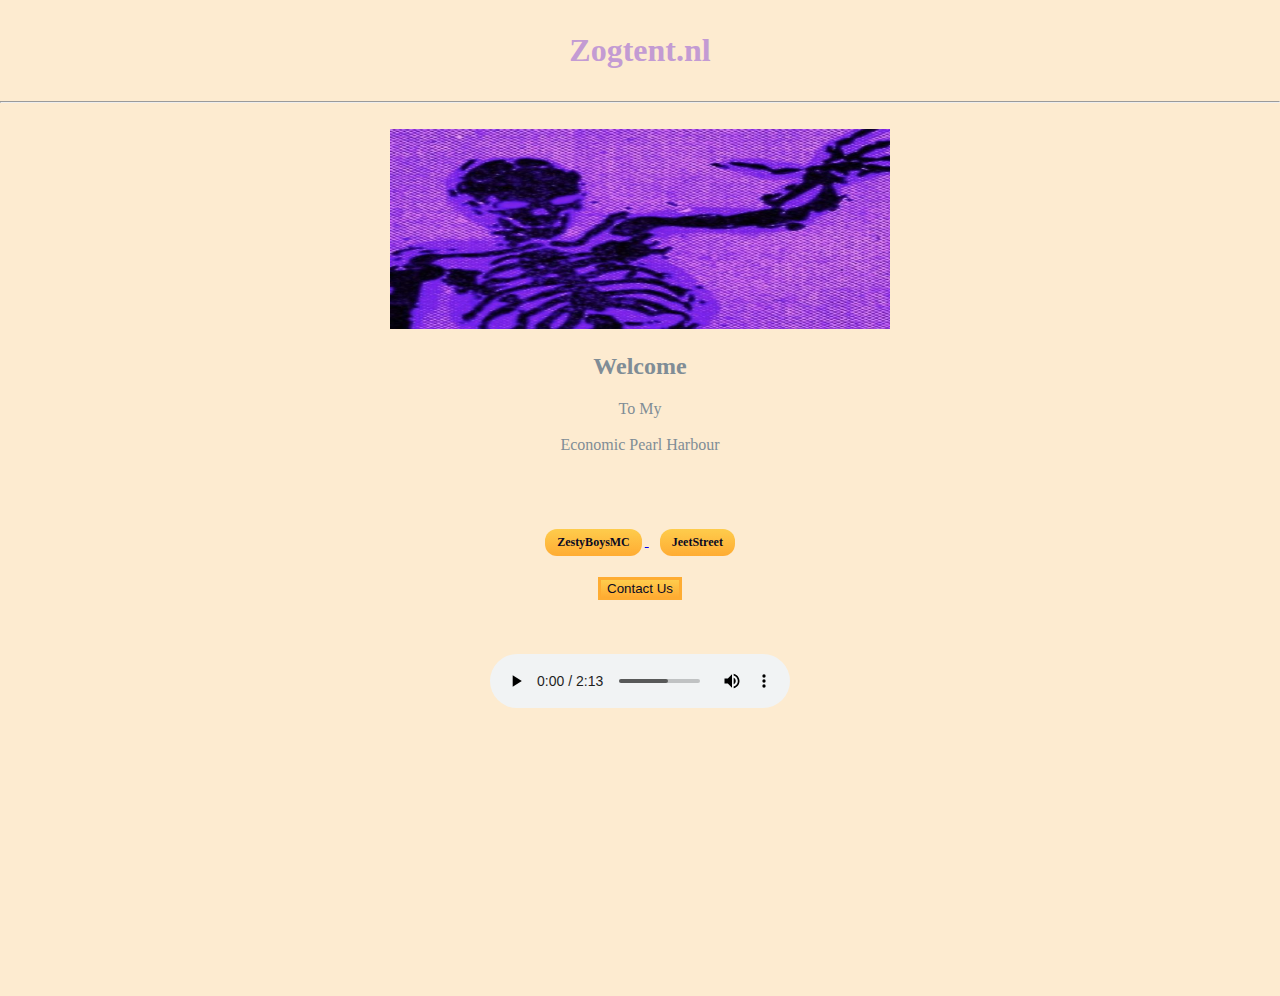
<file: index.html>
<!DOCTYPE html>

<html>

<head>
    <title>Zogtent.nl</title>
    <link rel="Stylesheet" href="CSS/style.css">
</head>
<body>
<h1> Zogtent.nl</h1>
<hr>
<br>
<a href="Skele.html" target="_blank">
<img src="/Images/skele.jpg" height="200" width="500" alt="This is an Image of My Dad" title="This is My Dad" class="center">
</a>
<h2>Welcome</h2>
To My
<br>
<br>
Economic Pearl Harbour
<br>
<br>
<br>
<br>
<br>
    <a href="ZestyBoysMC.html" target="_self">
   <button class="pill">ZestyBoysMC</button>   </a>
   &nbsp;
   <a href="JeetStreet.html" target="_self">
   <button class="pill">JeetStreet</button> </a>
   <br>
   <br>
   <a href="mailto:Raph.bvntra@gmail.com" target="_blank">
    <button>Contact Us</button>

   </a>
   <br>
   <br>
   <br>
   <br>
   <audio controls autoplay loop src="/Songs/Neil Cicierega - Yahoo.mp3">
   
</html>
</file>
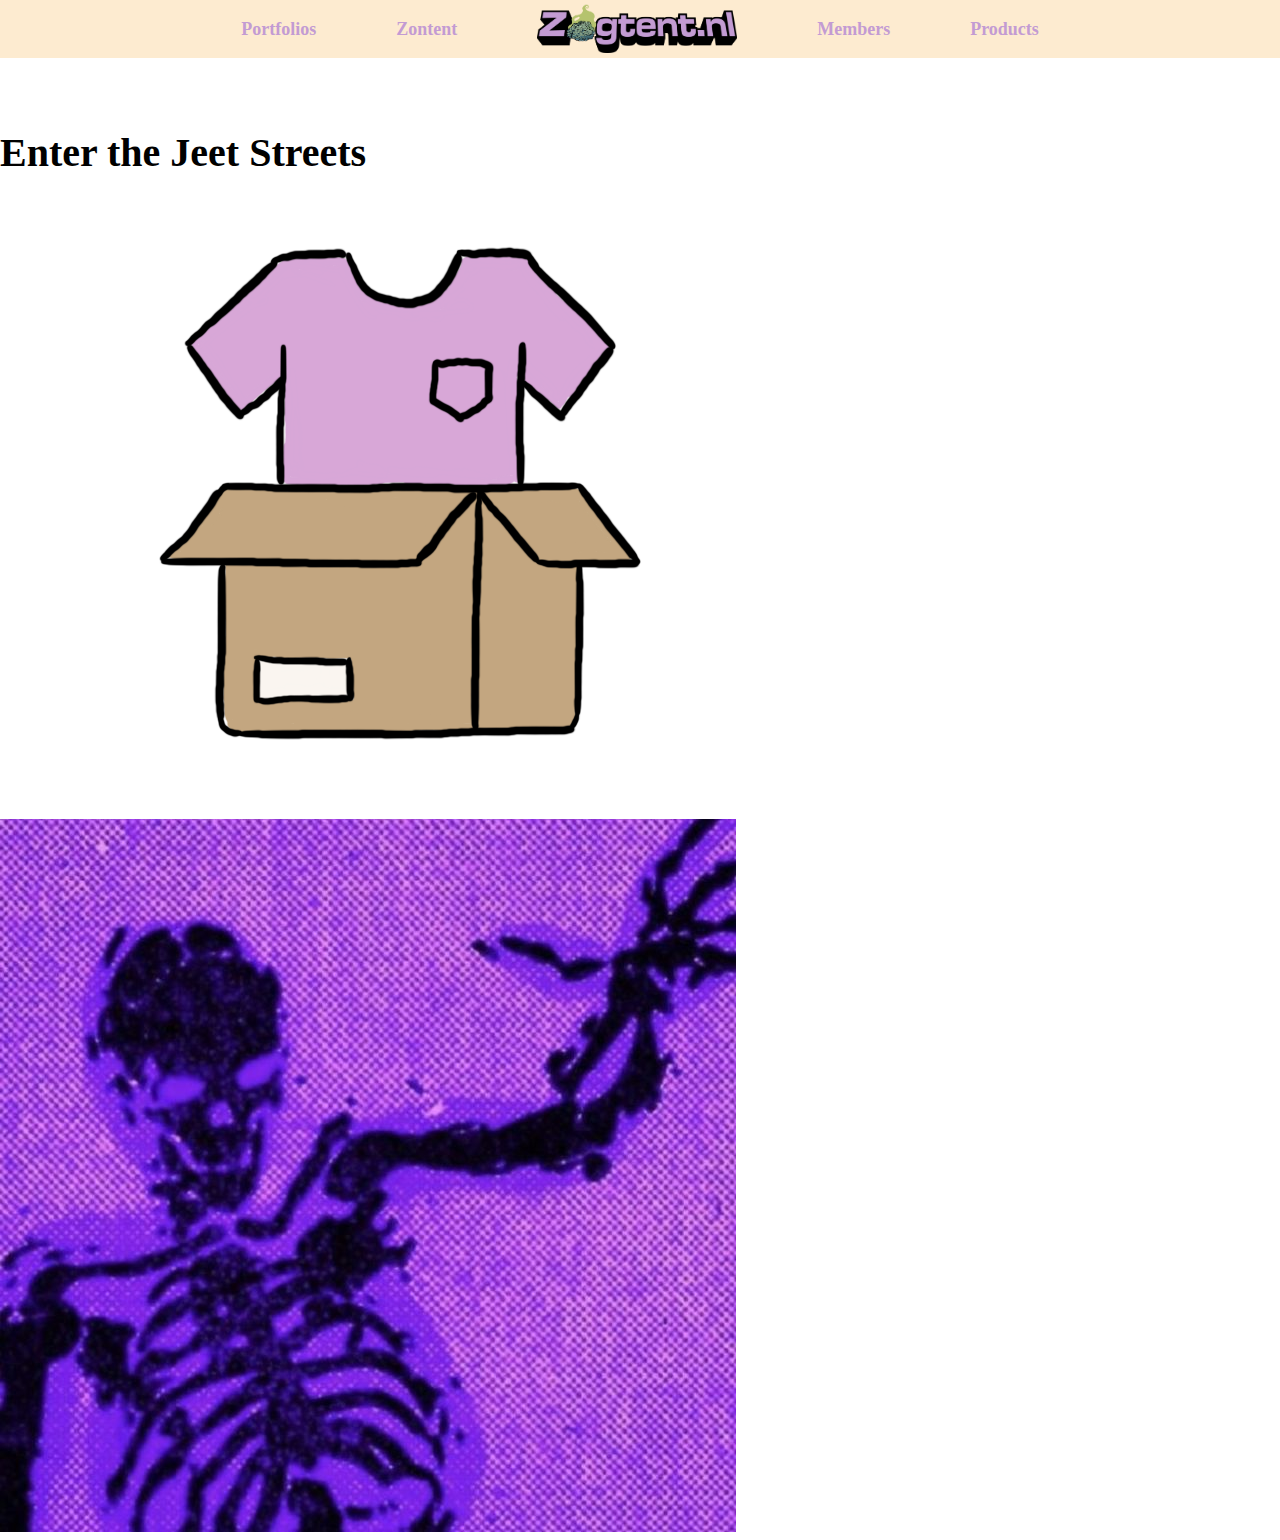
<file: JeetStreet.html>
<!DOCTYPE html>
<html lang="en">
<head>
    <meta charset="UTF-8">
    <meta name="viewport" content="width=device-width", initial-scale="1.0"> 
    <title>Zogtent.nl</title>
    <link rel="Stylesheet" href="CSS/jeetstyle.css">
    <link rel="stylesheet" href="https://cdnjs.cloudflare.com/ajax/libs/font-awesome/6.5.2/css/all.min.css" integrity="sha512-SnH5WK+bZxgPHs44uWIX+LLJAJ9/2PkPKZ5QiAj6Ta86w+fsb2TkcmfRyVX3pBnMFcV7oQPJkl9QevSCWr3W6A==" crossorigin="anonymous" referrerpolicy="no-referrer" />
</head>
<body>
    <div class="Menu">
    <nav>
        <a href="Portfolios.html">Portfolios</a>
        <a href="Zontent.html">Zontent</a>
        <a href="index.html"><img src="/Images/Zogtent Logo.png" width="200px"></a>
        <a href="Members.html">Members</a>
        <a href="Products.html">Products</a>
    </nav>
    </div>
    <div class="content">
        <h1> Enter the Jeet Streets</h1>
        <div class="Choice">
            <a href="Products.html"><img src="Images/Products.png"></a>
            <img src="Images/skele.jpg">
        </div>
    </div>
</body>
</html>
</file>
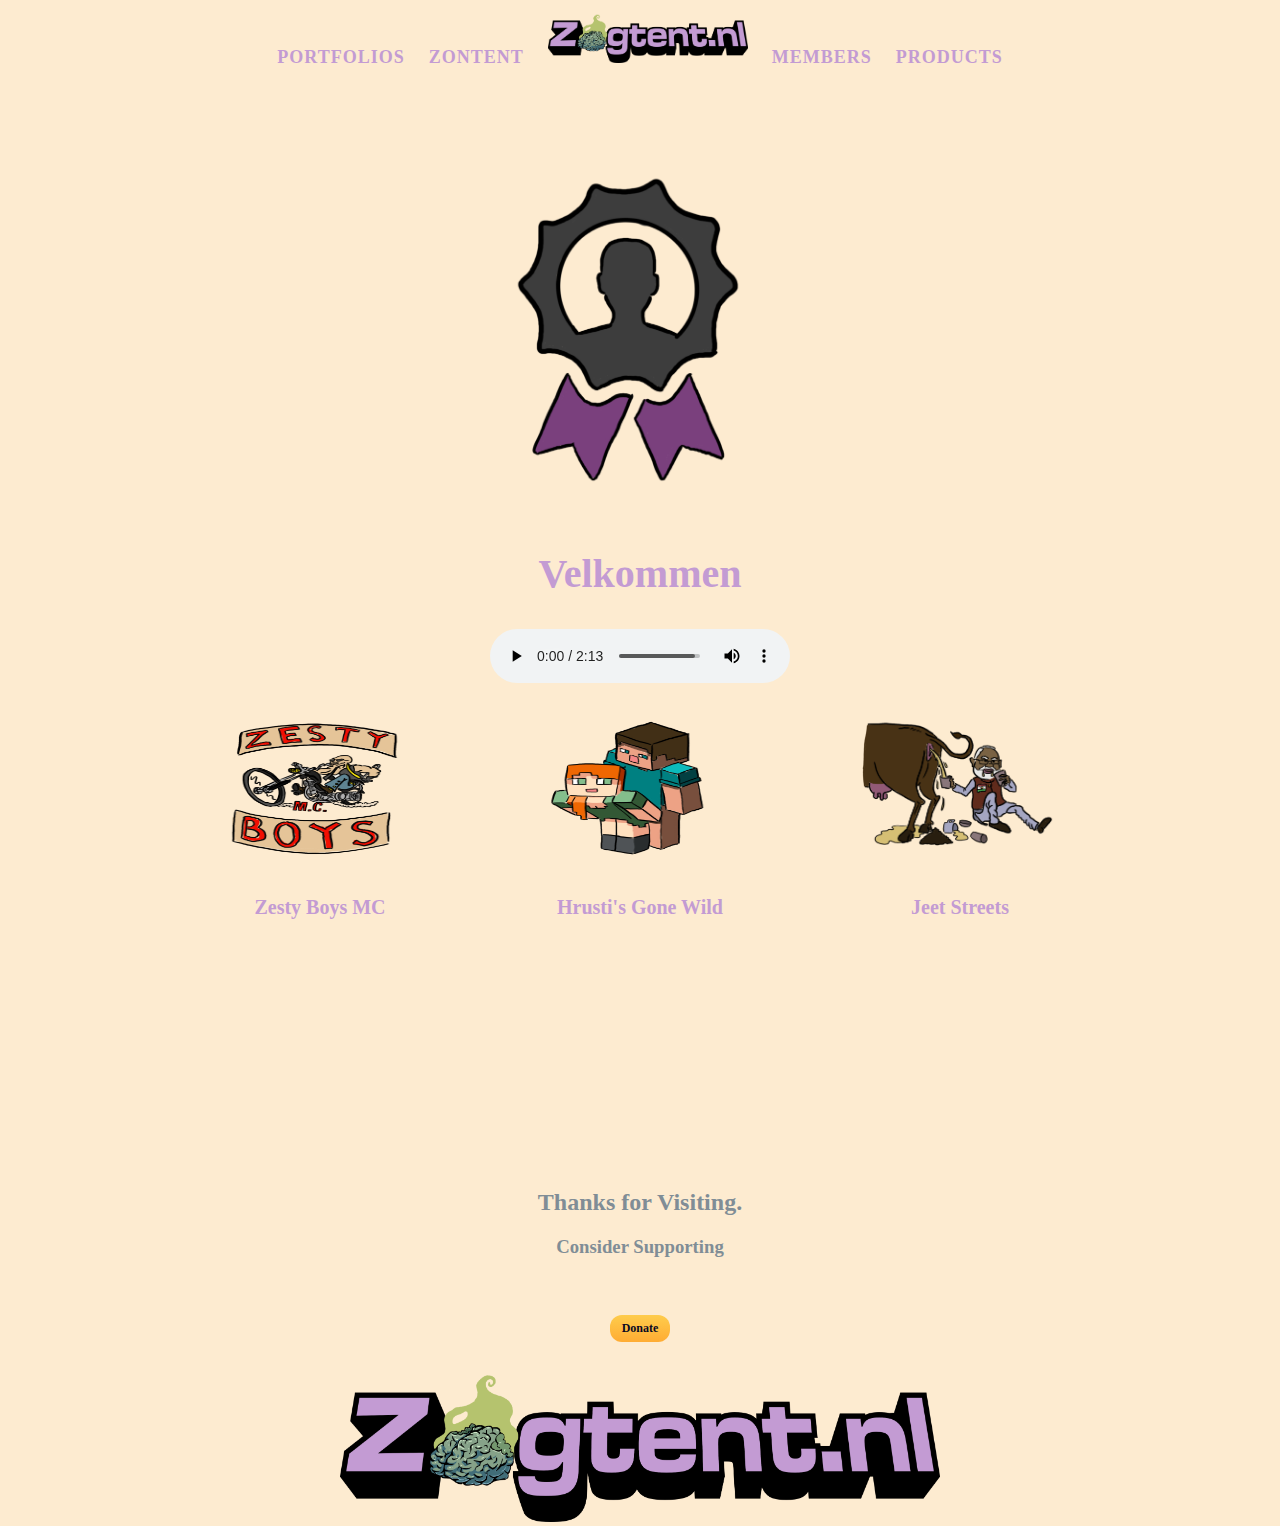
<file: Members.html>
<!DOCTYPE html>
<html lang="en">
<head>
    <meta charset="UTF-8">
    <meta name="viewport" content="width=device-width", initial-scale="1.0"> 
    <title>Members</title>
    <link rel="Stylesheet" href="CSS/style.css">
    <link rel="stylesheet" href="https://cdnjs.cloudflare.com/ajax/libs/font-awesome/6.5.2/css/all.min.css" integrity="sha512-SnH5WK+bZxgPHs44uWIX+LLJAJ9/2PkPKZ5QiAj6Ta86w+fsb2TkcmfRyVX3pBnMFcV7oQPJkl9QevSCWr3W6A==" crossorigin="anonymous" referrerpolicy="no-referrer" />
</head>
<body>
    <div class="wrapper">
        <header>
            <nav>
                <div class="menu">
                    <ul>
                        <li><a href="Portfolios.html">Portfolios</a></li>
                        <li><a href="Zontent.html">Zontent</a></li>
                        <li class="Home-Button"><a href="index.html"><img src="/Images/Zogtent Logo.png" width=" 200px"></a></li>
                        <li><a href="Members.html">Members</a></li>
                        <li><a href="Products.html">Products</a></li>
                    </ul>
                </div>
                <div class="small-menu">
                    <ul class="small">
                        <li><a href="index.html"><img src="Images/Zogtent Logo.png" width="200px"></a>
                        <li><a href="#" class="menu-btn"><i class="fa-solid fa-bars"></i></a></li>
                            <div class="dropdown-menu">
                                <li><a href="Portfolios.html">Portfolios</a></li>
                                    <li><a href="Zontent.html">Zontent</a></li>
                                    <li><a href="Members.html">Members</a></li>
                                    <li><a href="Products.html">Products</a></li>
                                    
                    </ul>
                </div>
            </nav>
        </header>
    </div>
        <div class="content">
            <p>
                <img src="/Images/Members.png" width="300px">
            </p>
        
        
            <p>
            <h1> Velkommen </h1>
            </p>
            <p>
                <audio controls autoplay src="/Songs/Neil Cicierega - Yahoo.mp3"></audio>
            </p>
            <p>
                <div class="tiles">
                    <div class="tile">
                        <a href="ZestyBoysMC.html"><img src="Images/ZestyBoys.png" width="200px" height="150px"></a>
                        <h2>Zesty Boys MC</h2>
                    </div>
                    <div class="tile">
                        <a href="Hrusti.html"><img src="Images/Hrusti.png" width="200px" height="150px"></a>
                        <h2>Hrusti's Gone Wild</h2>
                    </div>
                    <div class="tile">
                        <a href="JeetStreet.html"><img src="Images/JeetStreet.png" width="200px" height="150px"></a>
                        <h2>Jeet Streets</h2>
                    </div>
                    <br>
                    <br>
                    <br>
                </div>
                
            </p>
    </div>
<script src="https://code.jquery.com/jquery-3.5.1.js"></script>

<script>
    $(window).scroll(function(){
        if($(window).scrollTop()){
            $("nav").addClass("black");
        }
        else{
            $("nav").removeClass("black");
        }
    });
</script>

<br>
<br>
<br>
<br>
<br>
<h2>Thanks for Visiting.</h2>
<h3> Consider Supporting </h3>
<br>
<br>
<button class="pill"> Donate </button>
<p>
    <a href="index.html"><img src="/Images/Zogtent Logo.png" width="600px" class="center"></a>

</p>

   </body>
</html>
</file>
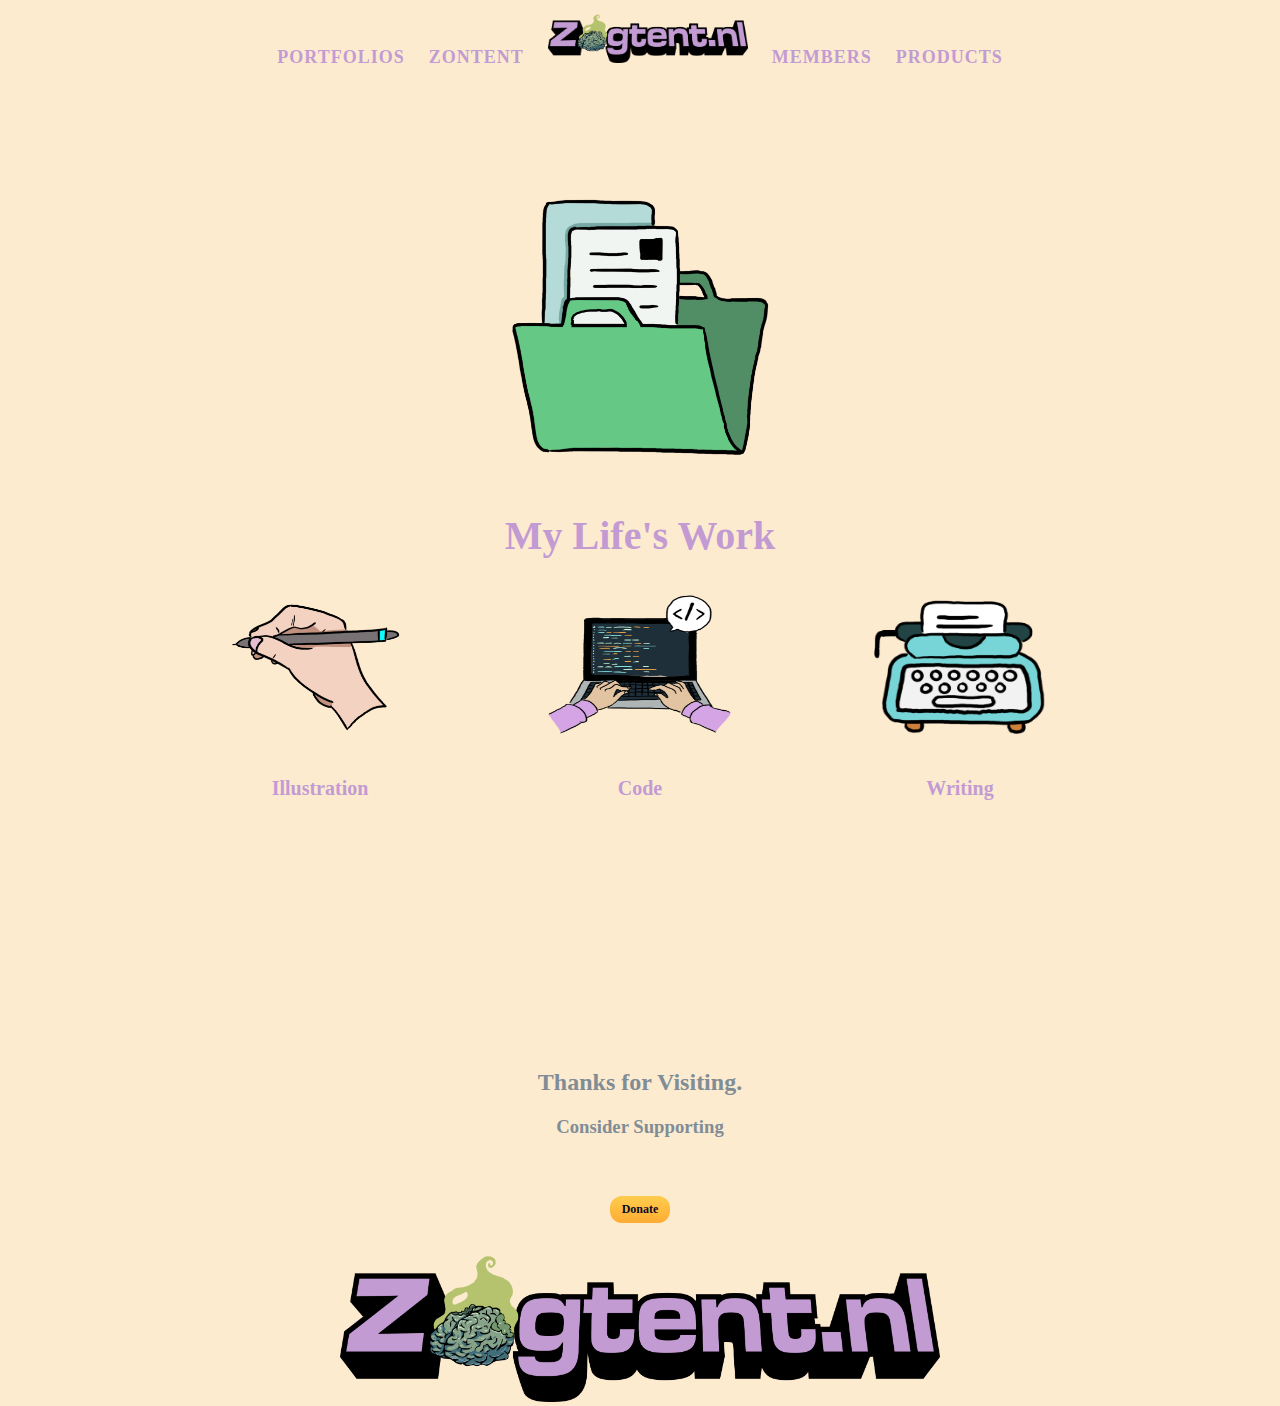
<file: Portfolios.html>
<!DOCTYPE html>
<html lang="en">
<head>
    <meta charset="UTF-8">
    <meta name="viewport" content="width=device-width", initial-scale="1.0"> 
    <title>Portfolios</title>
    <link rel="Stylesheet" href="CSS/style.css">
    <link rel="stylesheet" href="https://cdnjs.cloudflare.com/ajax/libs/font-awesome/6.5.2/css/all.min.css" integrity="sha512-SnH5WK+bZxgPHs44uWIX+LLJAJ9/2PkPKZ5QiAj6Ta86w+fsb2TkcmfRyVX3pBnMFcV7oQPJkl9QevSCWr3W6A==" crossorigin="anonymous" referrerpolicy="no-referrer" />
</head>
<body>
    <div class="wrapper">
        <header>
            <nav>
                <div class="menu">
                    <ul>
                        <li><a href="Portfolios.html">Portfolios</a></li>
                        <li><a href="Zontent.html">Zontent</a></li>
                        <li class="Home-Button"><a href="index.html"><img src="/Images/Zogtent Logo.png" width=" 200px"></a></li>
                        <li><a href="Members.html">Members</a></li>
                        <li><a href="Products.html">Products</a></li>
                    </ul>
                </div>
                <div class="small-menu">
                    <ul class="small">
                        <li><a href="index.html"><img src="Images/Zogtent Logo.png" width="200px"></a>
                        <li><a href="#" class="menu-btn"><i class="fa-solid fa-bars"></i></a></li>
                            <div class="dropdown-menu">
                                <li><a href="Portfolios.html">Portfolios</a></li>
                                    <li><a href="Zontent.html">Zontent</a></li>
                                    <li><a href="Members.html">Members</a></li>
                                    <li><a href="Products.html">Products</a></li>
                                    
                    </ul>
                </div>
            </nav>
        </header>
    </div>
        <div class="content">
            <p>
                <img src="Images/Portfolios.png" width="300px">
            </p>
        
        
            <p>
            <h1> My Life's Work </h1>
            </p>
            
            <p>
                <div class="tiles">
                    <div class="tile">
                        <a href="Illustration.html"><img src="Images/drawing.png" width="200px" height="150px"></a>
                        <h2>Illustration</h2>
                    </div>
                    <div class="tile">
                        <a href="Code.html"><img src="Images/Code.png" width="200px" height="150px"></a>
                        <h2>Code</h2>
                    </div>
                    <div class="tile">
                        <a href="Writing.html"><img src="Images/Writing.png" width="200px" height="150px"></a>
                        <h2>Writing</h2>
                    </div>
                    <br>
                    <br>
                    <br>
                </div>
                
            </p>
    </div>
<script src="https://code.jquery.com/jquery-3.5.1.js"></script>

<script>
    $(window).scroll(function(){
        if($(window).scrollTop()){
            $("nav").addClass("black");
        }
        else{
            $("nav").removeClass("black");
        }
    });
</script>

<br>
<br>
<br>
<br>
<br>
<h2>Thanks for Visiting.</h2>
<h3> Consider Supporting </h3>
<br>
<br>
<button class="pill"> Donate </button>
<p>
    <a href="index.html"><img src="/Images/Zogtent Logo.png" width="600px" class="center"></a>

</p>

   </body>
</html>
</file>
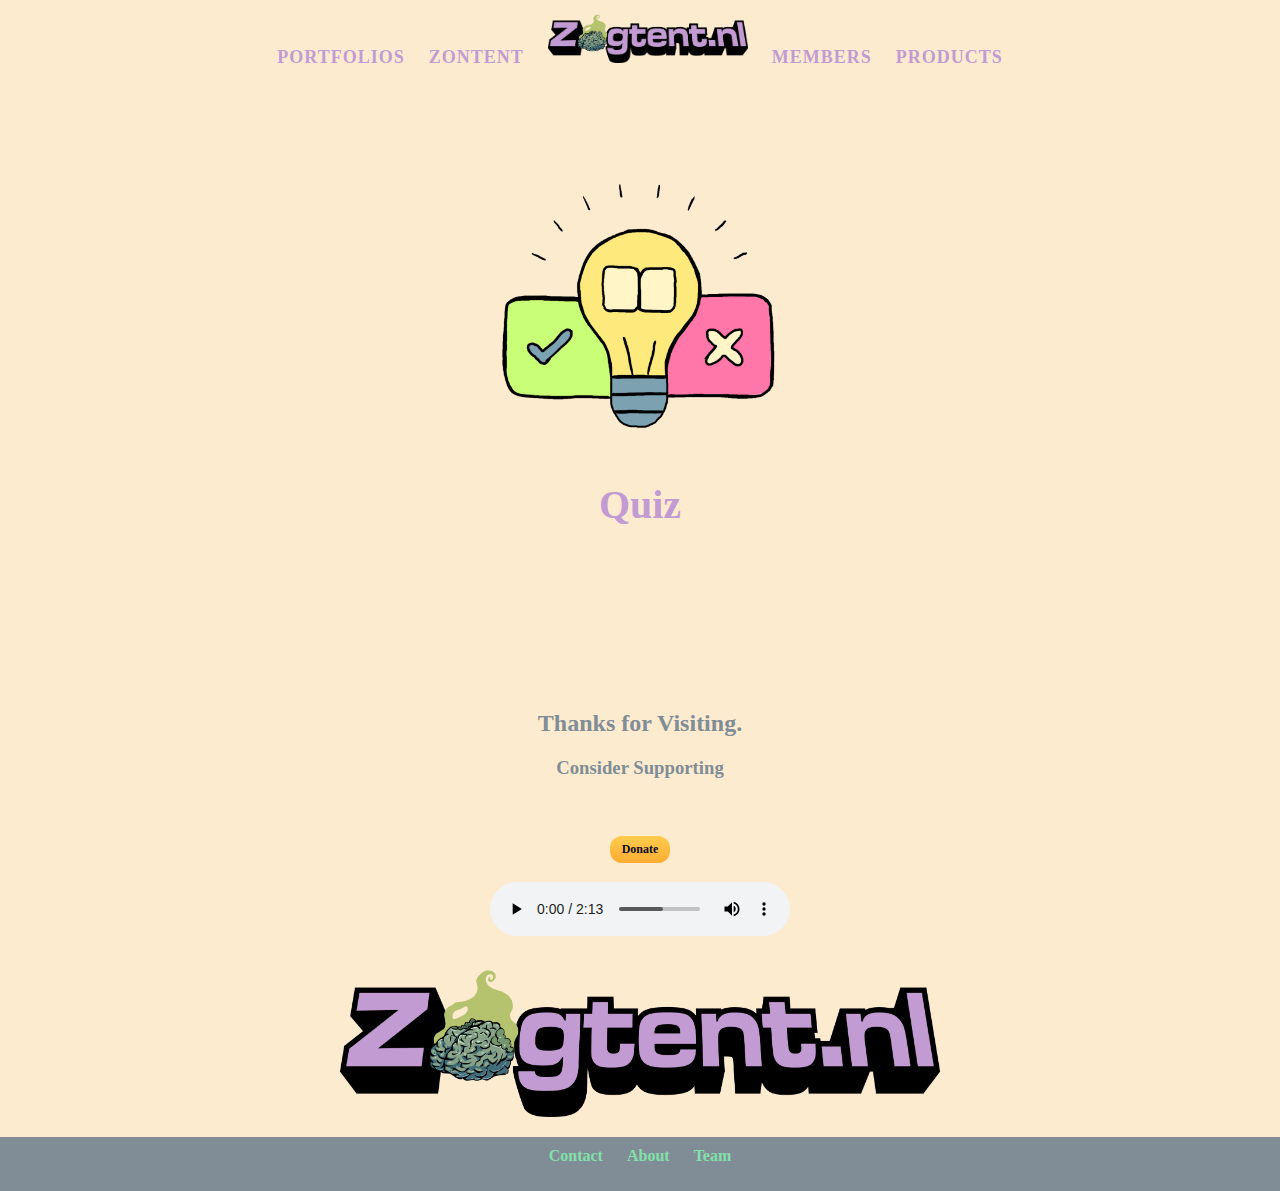
<file: Quiz.html>
<!DOCTYPE html>
<html lang="en">
<head>
    <meta charset="UTF-8">
    <meta name="viewport" content="width=device-width, initial-scale=1.0"> 
    <meta name="description" content="Members Access Quiz">
    <title>Access Quiz</title>
    <link rel="Stylesheet" href="CSS/style.css">
    <link rel="stylesheet" href="https://cdnjs.cloudflare.com/ajax/libs/font-awesome/6.5.2/css/all.min.css" integrity="sha512-SnH5WK+bZxgPHs44uWIX+LLJAJ9/2PkPKZ5QiAj6Ta86w+fsb2TkcmfRyVX3pBnMFcV7oQPJkl9QevSCWr3W6A==" crossorigin="anonymous" referrerpolicy="no-referrer" />
</head>
<body>
    <div class="wrapper">
        <header>
            <nav>
                <div class="menu">
                    <ul>
                        <li><a href="Portfolios.html">Portfolios</a></li>
                        <li><a href="Zontent.html">Zontent</a></li>
                        <li class="Home-Button"><a href="index.html"><img src="/Images/Zogtent Logo.png" width=" 200px"></a></li>
                        <li><a href="Members.html">Members</a></li>
                        <li><a href="Products.html">Products</a></li>
                    </ul>
                </div>
                <div class="small-menu">
                    <ul class="small">
                        <li><a href="index.html"><img src="Images/Zogtent Logo.png" width="200px"></a>
                        <li><a href="#" class="menu-btn"><i class="fa-solid fa-bars"></i></a></li>
                            <div class="dropdown-menu">
                                <li><a href="Portfolios.html">Portfolios</a></li>
                                <li><a href="Zontent.html">Zontent</a></li>
                                <li><a href="Members.html">Members</a></li>
                                <li><a href="Products.html">Products</a></li>
                            </div>        
                    </ul>
                </div>
            </nav>
        </header>
    </div>
        <div class="content">
            <p>
                <img src="/Images/Quiz.png" width="300px">
            </p>
        
        
            <p>
            <h1> Quiz </h1>
            
    </div>
<script src="https://code.jquery.com/jquery-3.5.1.js"></script>

<script>
    $(window).scroll(function(){
        if($(window).scrollTop()){
            $("nav").addClass("black");
        }
        else{
            $("nav").removeClass("black");
        }
    });
</script>

<br>
<br>
<br>
<br>
<br>
<h2>Thanks for Visiting.</h2>
<h3> Consider Supporting </h3>
<br>
<br>
<button class="pill"> Donate </button>
<p>
    <audio controls autoplay src="/Songs/Neil Cicierega - Yahoo.mp3"></audio>
</p>
<p>
    <a href="index.html"><img src="/Images/Zogtent Logo.png" width="600px" class="center"></a>

</p>
<div class="footer">
                <a href="mailto:raph.bvntra@gmail.com">Contact</a>
                <a href="About.html">About</a>
                <a href="Team.html">Team</a>
    
</div>
   </body>
</html>
</file>
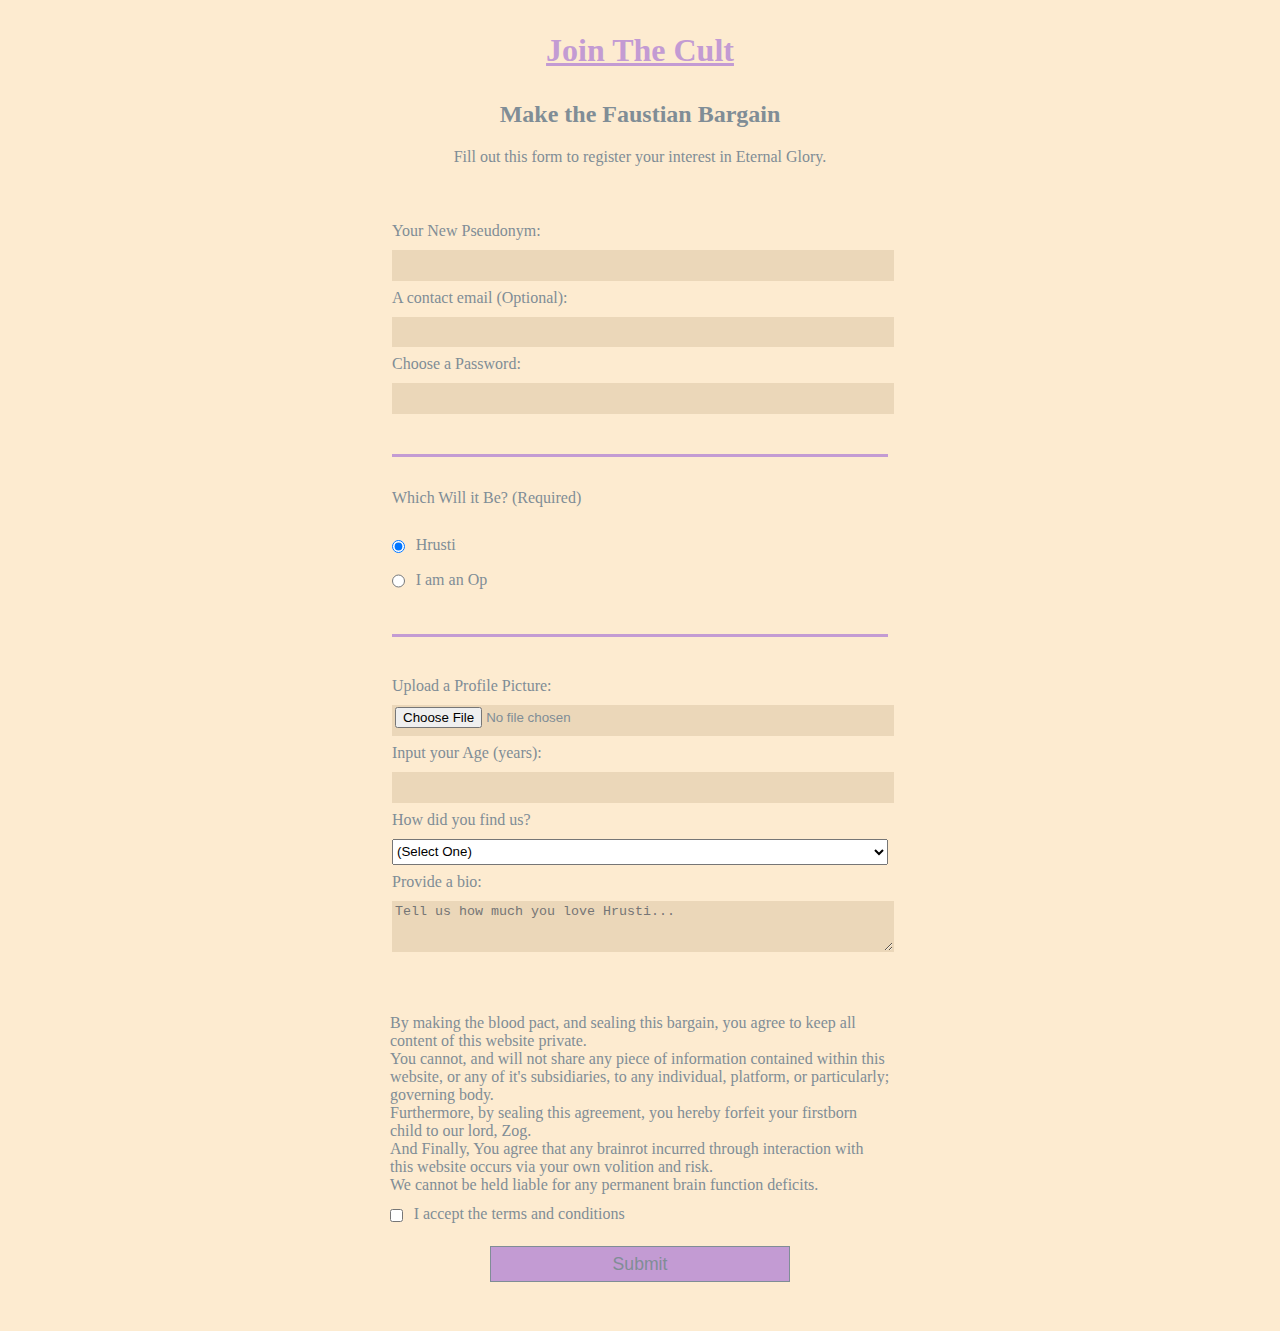
<file: SignUp.html>
<!DOCTYPE html>
<html lang="en">
<head>
    <meta charset="UTF-8">
    <meta name="viewport" content="width=device-width, initial-scale=1.0">
    <title>Faustian Bargain></title>
    <link rel="stylesheet" href="CSS/formstyle.css" />
</head>
<body>
    <h1><a href="index.html">Join The Cult</a></h1>
    <h2>Make the Faustian Bargain</h2>
<p> Fill out this form to register your interest in Eternal Glory.</p>
<form method="post" action="">
<fieldset>
    <label for="account-name"> Your New Pseudonym: <input id="first-name" type="text" name="Pseudonym" required/></label>
    <label for="email"> A contact email (Optional): <input id="email" type="email" name="email" /></label>
    <label for="new-password"> Choose a Password: <input id="new-password" type="password" pattern="[a-z 0-5]{8,}" name="password" /></label>
</fieldset>
<fieldset>
    Which Will it Be? (Required)
    <br>
    <br>
    <label for="Hrusti"><input id="Hrusti" class="inline" type="radio" name="Account-type" checked/> Hrusti</label>
    <label for="I am an OP"><input id="I am an Op" class="inline" type="radio" name="Account-type" /> I am an Op</label>
</fieldset>
<fieldset>
    <label for="profile-picture"> Upload a Profile Picture: <input id="profile-picture" type="file" name="profile-picture" /></label>
    <label for="Age"> Input your Age (years): <input id="Age" type="number" min="18" max="120" name="Age" /></label>
    <label for="referrer"> How did you find us? <select id="referrer" name="referrer">
        <option value=""> (Select One)</option>
        <option value="1"> A Friend</option>
        <option value="2"> An Op</option>
        <option value="3"> A Watchlist</option>
        <option value="4"> The Neighbourhood Watch Association</option>
        <option value="5"> YouTube</option>
        <option value="6"> Other</option>
    </select></label>
    <label for="bio"> Provide a bio: <textarea id="bio" rows="3" cols="30" placeholder="Tell us how much you love Hrusti..." name="bio" ></textarea></label>
</fieldset>
<br>
By making the blood pact, and sealing this bargain, you agree to keep all content of this website private.
<br>
You cannot, and will not share any piece of information contained within this website, or any of it's subsidiaries, to any individual, platform, or particularly; governing body.
<br>
Furthermore, by sealing this agreement, you hereby forfeit your firstborn child to our lord, Zog.
<br>
And Finally, You agree that any brainrot incurred through interaction with this website occurs via your own volition and risk. 
<br>
We cannot be held liable for any permanent brain function deficits.

    <label for="terms-and-conditions"><input id="terms-and-conditions" class="inline" type="checkbox" required/> I accept the terms and conditions</label>
<input type="Submit" value="Submit"/>
</form>
</body>
</html>
</file>
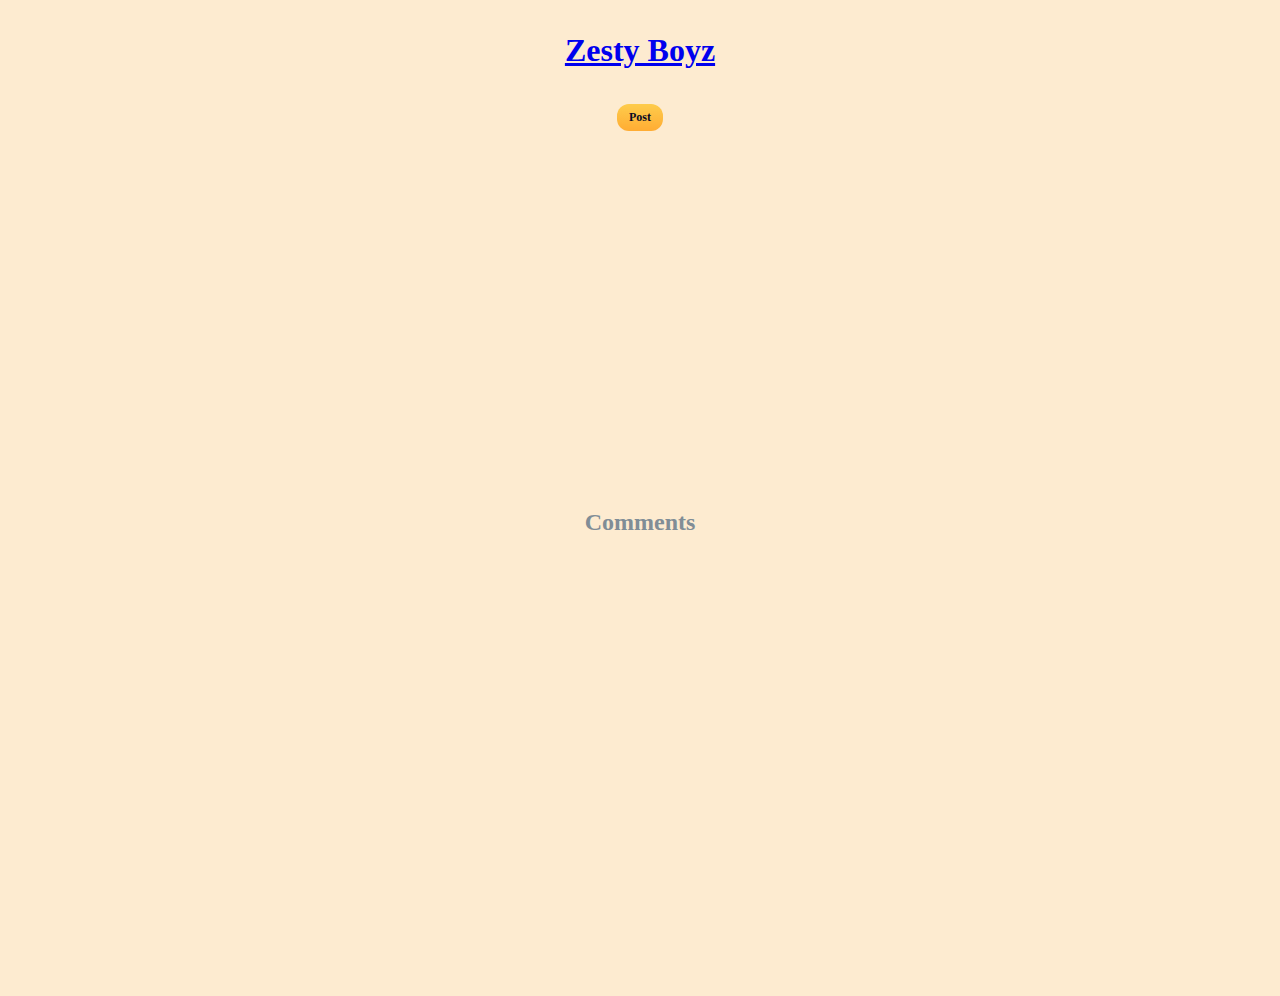
<file: ZestyBoysMC.html>
<!DOCTYPE html>
<html lang="en">
<head>
    <meta charset="UTF-8">
    <meta name="viewport" content="width=device-width, initial-scale=1.0">
    <title>Zesty Boyz Motorcycle Club</title>
    <link rel="Stylesheet" href="CSS/style.css">
</head>
<body>
    <h1><a href="index.html">Zesty Boyz</a></h1>
    <button class="pill">Post</button>
<br>
<br>
<br>
<iframe width="560" height="315" src="https://www.youtube.com/embed/i-qfwT8Xb8I?si=zRd-znkD66uA3rpn" title="YouTube video player" frameborder="0" allow="accelerometer; autoplay; clipboard-write; encrypted-media; gyroscope; picture-in-picture; web-share" referrerpolicy="strict-origin-when-cross-origin" allowfullscreen></iframe>
<br>
<h2>Comments</h2>


</body>
</html>
</file>
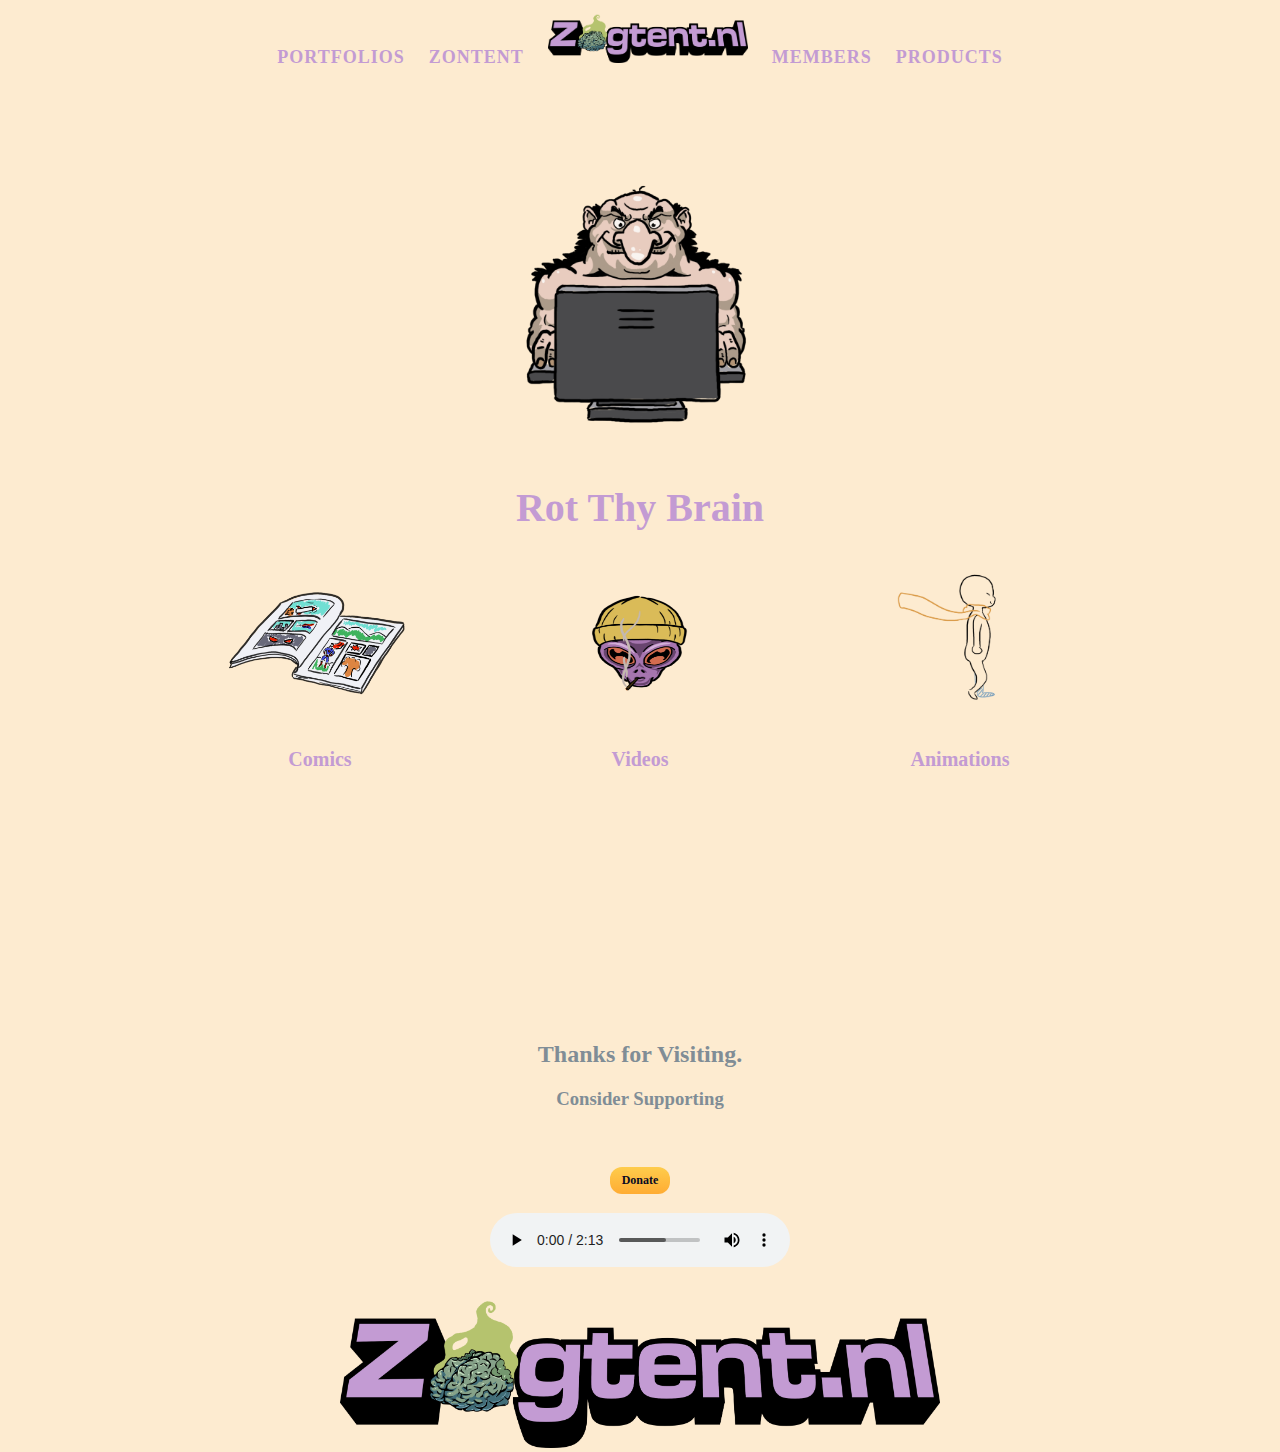
<file: Zontent.html>
<!DOCTYPE html>
<html lang="en">
<head>
    <meta charset="UTF-8">
    <meta name="viewport" content="width=device-width", initial-scale="1.0"> 
    <title>Zontent</title>
    <link rel="Stylesheet" href="CSS/style.css">
    <link rel="stylesheet" href="https://cdnjs.cloudflare.com/ajax/libs/font-awesome/6.5.2/css/all.min.css" integrity="sha512-SnH5WK+bZxgPHs44uWIX+LLJAJ9/2PkPKZ5QiAj6Ta86w+fsb2TkcmfRyVX3pBnMFcV7oQPJkl9QevSCWr3W6A==" crossorigin="anonymous" referrerpolicy="no-referrer" />
</head>
<body>
    <div class="wrapper">
        <header>
            <nav>
                <div class="menu">
                    <ul>
                        <li><a href="Portfolios.html">Portfolios</a></li>
                        <li><a href="Zontent.html">Zontent</a></li>
                        <li class="Home-Button"><a href="index.html"><img src="/Images/Zogtent Logo.png" width=" 200px"></a></li>
                        <li><a href="Members.html">Members</a></li>
                        <li><a href="Products.html">Products</a></li>
                    </ul>
                </div>
                <div class="small-menu">
                    <ul class="small">
                        <li><a href="index.html"><img src="Images/Zogtent Logo.png" width="200px"></a>
                        <li><a href="#" class="menu-btn"><i class="fa-solid fa-bars"></i></a></li>
                            <div class="dropdown-menu">
                                <li><a href="Portfolios.html">Portfolios</a></li>
                                    <li><a href="Zontent.html">Zontent</a></li>
                                    <li><a href="Members.html">Members</a></li>
                                    <li><a href="Products.html">Products</a></li>
                                    
                    </ul>
                </div>
            </nav>
        </header>
    </div>
        <div class="content">
            <p>
                <img src="/Images/Zontent.png" width="300px">
            </p>
        
        
            <p>
            <h1> Rot Thy Brain </h1>
            </p>
            
            <p>
                <div class="tiles">
                    <div class="tile">
                        <a href="comics.html"><img src="Images/Comics.png" width="200px" height="150px"></a>
                        <h2>Comics</h2>
                    </div>
                    <div class="tile">
                        <a href="https://www.youtube.com/@gwaliens1570/videos"><img src="Images/gwalien.png" width="200px" height="150px"></a>
                        <h2>Videos</h2>
                    </div>
                    <div class="tile">
                        <a href="Animations.html"><img src="Images/Animattion.png" width="150px" height="150px"></a>
                        <h2>Animations</h2>
                    </div>
                    <br>
                    <br>
                    <br>
                </div>
                
            </p>
    </div>
<script src="https://code.jquery.com/jquery-3.5.1.js"></script>

<script>
    $(window).scroll(function(){
        if($(window).scrollTop()){
            $("nav").addClass("black");
        }
        else{
            $("nav").removeClass("black");
        }
    });
</script>

<br>
<br>
<br>
<br>
<br>
<h2>Thanks for Visiting.</h2>
<h3> Consider Supporting </h3>
<br>
<br>
<button class="pill"> Donate </button>
<p>
    <audio controls autoplay src="/Songs/Neil Cicierega - Yahoo.mp3"></audio>
</p>
<p>
    <a href="index.html"><img src="/Images/Zogtent Logo.png" width="600px" class="center"></a>

</p>

   </body>
</html>
</file>
<file: CSS/style.css>
html,body{
    margin:0;
    padding: 0;
    width: 100%;
    
}
body{
    background-color: #fdebd0;
    width: 100%;
    height: 100vh;
    font-family: Tahoma;
    font-size: 16px;
    text-align: center;
    color: #808d96;
    margin-bottom: 5%;
}

header{
    width: 100%;
    height: 10vh;
    background-size: cover;
    background-attachment: fixed;
    position: relative;
    padding-bottom: 0px;
    background-position: center;
}
.footer{
    background-color: #808d96;
    color: #82e0aa;
    width: 100%;
    height: 6vh;
    display: inline-block;
}
.footer a{
    color: #82e0aa;
    display: inline-block;
    text-decoration: none;
    font-family: Tahoma;
    font-weight: bold;
    padding: 10px;
}
.content{
    width: 100%;
    margin: 4em auto;
    font-size: 20px;
    line-height: 30px;
    text-align: justify;

}
.logo{
    position: relative;
    float: above;
    background-color: #fdebd0;
}
nav{
    position: fixed;
    width: 100%;
}
nav ul{
    list-style: none;
    background: #fdebd0;
    overflow: hidden;
    color: #c39bd3;
    padding: 0;
    text-align: center;
    margin: 0;
    transition: 1s;
}
nav.black ul{
    background: #decbae;
}

nav ul li{
    display: inline-block;
    padding: 10px;
}
nav ul li a{
    text-decoration: none;
    color: #c39bd3;
    font-size: 18px;
    font-weight: bolder;
    font-family: Tahoma;
    text-transform: uppercase;
    letter-spacing: 1px;
}
.Home-Button{
    align-items: start;
}
.menu-btn{
    position: absolute;
    right: 2rem;
    top: 30px;
    display: none;
}
nav ul li a:hover{
    color: #82e0aa;
}
.tiles{
    width: 100vw;
    font-size: 0;
    margin: 0 auto;
    text-align: center;
    
}
.tile{
    width: 25vw;
    display: inline-block;
    justify-content: space-evenly;
}

.tile h2{
    font-size: 20px;
    color: #c39bd3;
}
.tile h2:hover{
    color: #82e0aa;
}
h1{
    margin: 1em auto;
    font-family: Tahoma;
    text-align: center;
    color: #c39bd3;
}
p{
    margin: 1em auto;
    text-align: center;
    align-items: center;
    
    
}


h2{
    text-align: center;
}

.pill{
    font-size: 12px;
    font-family: Tahoma;
    font-weight: bolder;
    padding: 0.5em 1em;
    margin: 0.25em;
    border-radius: 1em;
    border: none;
    outline: none;
    background-color: #82e0aa;
    cursor: pointer;
}
.pill:hover{
    background-color: #c39bd3;
}
@media(max-width: 992px){
    .menu {
        display: none;
    }
}
@media(min-width: 992px){
    .small-menu {
        display: none;
    }
}

#text {
    background-color: #0a0a23;
    color: #ffffff;
    padding: 10px;
  }
  
  #game {
    max-width: 500px;
    max-height: 400px;
    background-color: #ffffff;
    color: #ffffff;
    margin: 30px auto 0px;
    padding: 10px;
  }
  
  #controls,
  #stats {
    border: 1px solid #0a0a23;
    padding: 5px;
    color: #0a0a23;
  }
  
  #monsterStats {
    display: none;
    border: 1px solid #0a0a23;
    padding: 5px;
    color: #ffffff;
    background-color: #c70d0d;
  }
  
  .stat {
    padding-right: 10px;
  }
  
  button {
    cursor: pointer;
    color: #0a0a23;
    background-color: #feac32;
    background-image: linear-gradient(#fecc4c, #ffac33);
    border: 3px solid #feac32;
  }
</file>
<file: CSS/jeetstyle.css>
html, body{
    height: 100%;
  }
  
  body{
    margin: 0;
  }
  
  nav{
    display: flex;
    width: 100%;
    height: 20%;
    background: #fdebd0;
    align-items: center;
    justify-content: center;
  }
  .content{
    
    width: 100%;
    margin: 4em auto;
    font-size: 20px;
    line-height: 30px;
    text-align: justify;
  }
  a{
    text-decoration: none;
    color: #c39bd3;
    font-family: Tahoma;
    font-weight: bolder;
    font-size: large;
    margin: 0 40px;
  }
  .choice a{
    
    display:inline-block;
  }
</file>
<file: CSS/formstyle.css>
body {
    width: 100%;
    height: 100vh;
    margin: 0;
    background-color: #fdebd0;
    color: #808d96;
    font-family: Tahoma;
    font-size: 16px;
  }
  
  h1, p {
    margin: 1em auto;
    text-align: center;
  }
  h2{
    text-align: center;
  }
  
  form {
    width: 60vw;
    max-width: 500px;
    min-width: 300px;
    margin: 0 auto;
    padding-bottom: 2em;
  }
  
  fieldset {
    border: none;
    padding: 2rem 0;
    border-bottom: 3px solid #c39bd3;
  }
  label {
    display: block;
    margin: 0.5rem 0;
  }
  fieldset:last-of-type{
    border-bottom: none;
  }
  input, textarea, select{
width: 100%;
margin: 0;
margin-top: 10px;
min-height: 2em;
  }
  input, textarea{
    background-color: #ebd7b9;
    border: 1px solid #ebd7b9;
    color: #808d96;
    
  }
  .inline{
    width: unset;
    margin: 0;
    margin-right: 0.5em;
    vertical-align: middle;
  }
  input[type="submit"]{
  display: block;
  width: 60%;
  min-width: 300px;
  margin: 0 auto;
  margin-top: 1em;
  margin-bottom: 1em;
  height: 2em;
  font-size: 1.1rem;
  background-color: #c39bd3;
  border-color: #808d96;
  }
  input[type="file"]{
    padding: 1px 2px;
  }
  a{
    color: #c39bd3;
    font-style: normal;
  }
</file>
